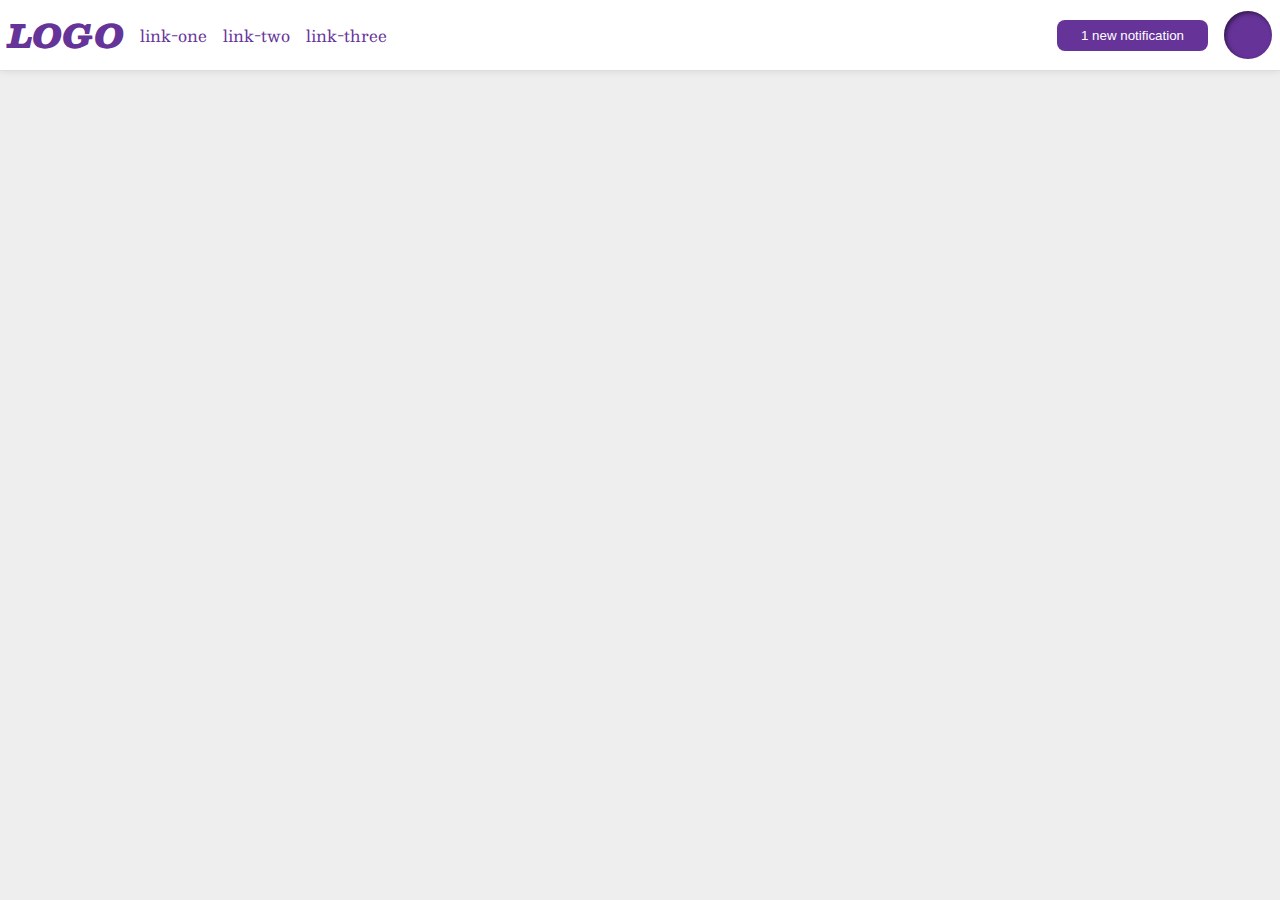
<file: foundations/flex/03-flex-header-2/index.html>
<!DOCTYPE html>
<html lang="en">
  <head>
    <meta charset="UTF-8">
    <meta http-equiv="X-UA-Compatible" content="IE=edge">
    <meta name="viewport" content="width=device-width, initial-scale=1.0">
    <title>Flex Header 2</title>
    <link rel="stylesheet" href="style.css">
  </head>
  <body>
    <div class="header">
      <div class="left">
        <div class="logo">
          LOGO
        </div>
        <ul class="links">
          <li><a href="https://google.com">link-one</a></li>
          <li><a href="https://google.com">link-two</a></li>
          <li><a href="https://google.com">link-three</a></li>
        </ul>
      </div>
      <div class="right">
        <button class="notifications">
          1 new notification
        </button>
        <div class="profile-image"></div>
      </div>
    </div>
  </body>
</html>
</file>
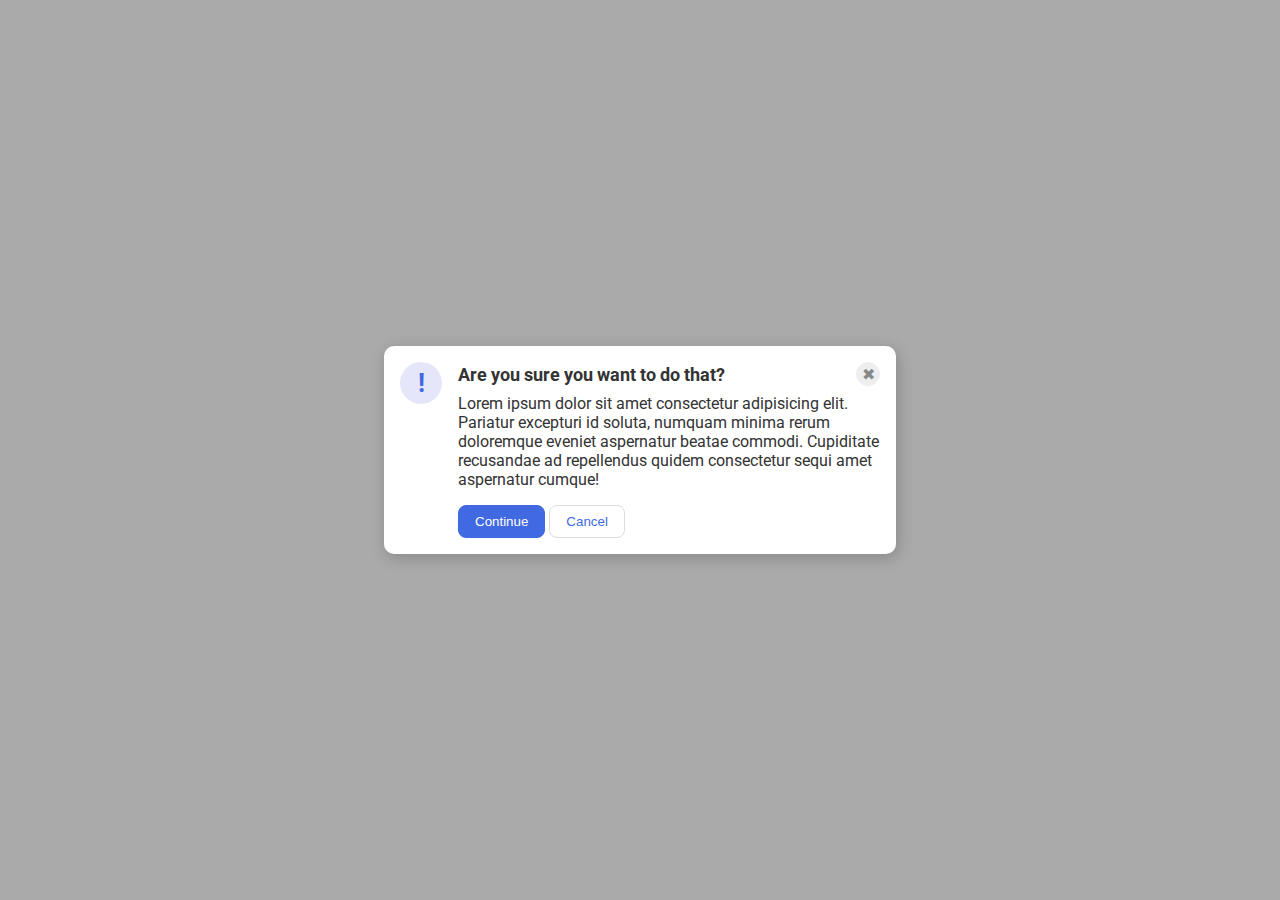
<file: foundations/flex/05-flex-modal/index.html>
<!DOCTYPE html>
<html lang="en">
  <head>
    <meta charset="UTF-8">
    <meta http-equiv="X-UA-Compatible" content="IE=edge">
    <meta name="viewport" content="width=device-width, initial-scale=1.0">
    <link rel="stylesheet" href="style.css">
    <title>Modal</title>
  </head>
  <body>
    <div class="modal">
      <div class="icon">!</div>
      <!-- additional container used here -->
      <div class="container">
        <!-- header div was moved to encompass the close button as well -->
        <div class="header">Are you sure you want to do that?
          <button class="close-button">✖</button>
        </div>
        <div class="text">Lorem ipsum dolor sit amet consectetur adipisicing elit. Pariatur excepturi id soluta, numquam minima rerum doloremque eveniet aspernatur beatae commodi. Cupiditate recusandae ad repellendus quidem consectetur sequi amet aspernatur cumque!</div>
        <button class="continue">Continue</button>
        <button class="cancel">Cancel</button>
      </div>
    </div>
  </body>
</html>
</file>
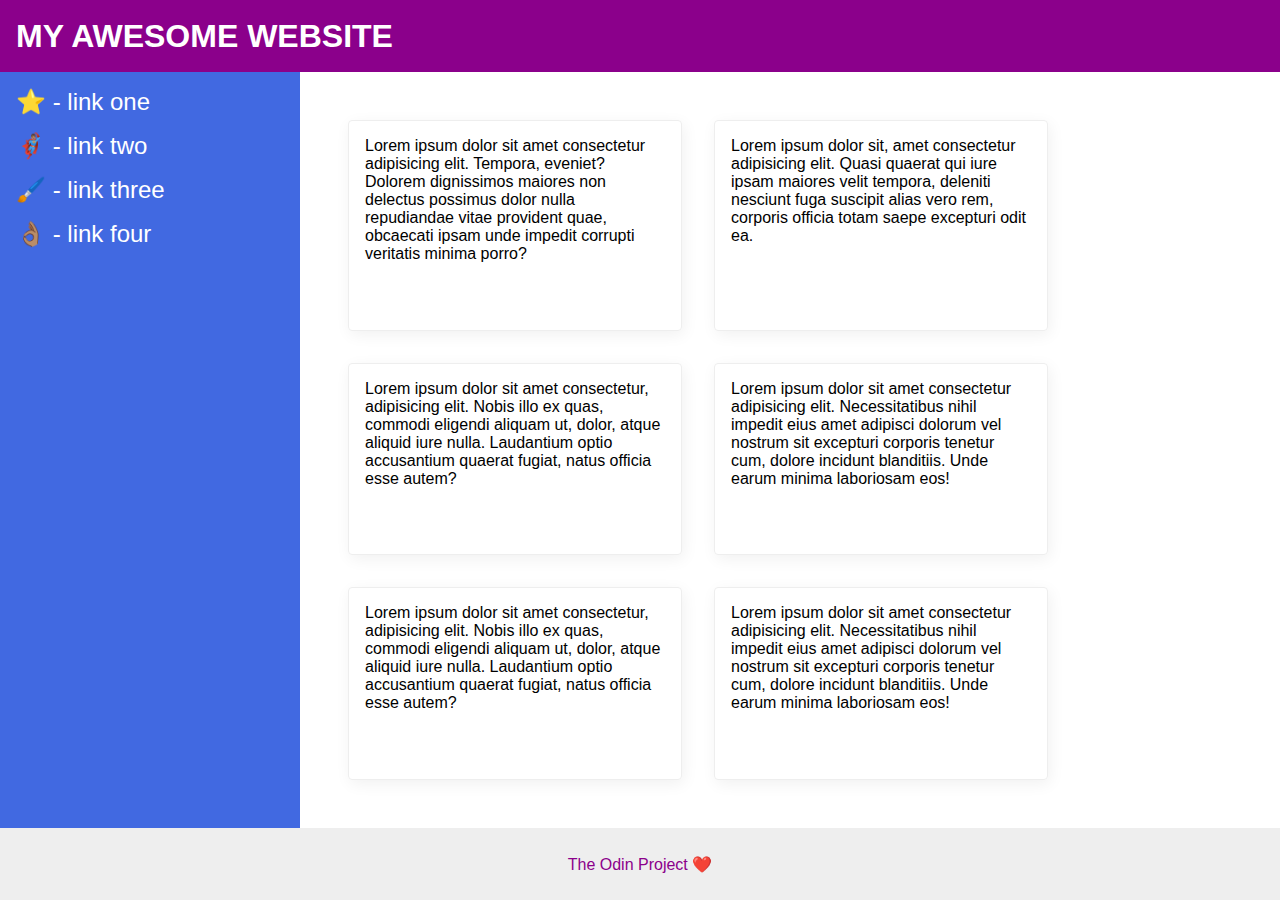
<file: foundations/flex/07-flex-layout-2/index.html>
<!DOCTYPE html>
<html lang="en">
  <head>
    <meta charset="UTF-8">
    <meta http-equiv="X-UA-Compatible" content="IE=edge">
    <meta name="viewport" content="width=device-width, initial-scale=1.0">
    <title>The Holy Grail</title>
    <link rel="stylesheet" href="style.css">
  </head>
  <body>
    <div class="header">
      MY AWESOME WEBSITE
    </div>
    <div class="body">
      <div class="sidebar">
        <ul>
          <li><a href="#">⭐ - link one</a></li>
          <li><a href="#">🦸🏽‍♂️ - link two</a></li>
          <li><a href="#">🖌️ - link three</a></li>
          <li><a href="#">👌🏽 - link four</a></li>
        </ul>
      </div>
      <div class="container">
        <div class="card">Lorem ipsum dolor sit amet consectetur adipisicing elit. Tempora, eveniet? Dolorem dignissimos maiores non delectus possimus dolor nulla repudiandae vitae provident quae, obcaecati ipsam unde impedit corrupti veritatis minima porro?</div>
        <div class="card">Lorem ipsum dolor sit, amet consectetur adipisicing elit. Quasi quaerat qui iure ipsam maiores velit tempora, deleniti nesciunt fuga suscipit alias vero rem, corporis officia totam saepe excepturi odit ea.</div>
        <div class="card">Lorem ipsum dolor sit amet consectetur, adipisicing elit. Nobis illo ex quas, commodi eligendi aliquam ut, dolor, atque aliquid iure nulla. Laudantium optio accusantium quaerat fugiat, natus officia esse autem?</div>
        <div class="card">Lorem ipsum dolor sit amet consectetur adipisicing elit. Necessitatibus nihil impedit eius amet adipisci dolorum vel nostrum sit excepturi corporis tenetur cum, dolore incidunt blanditiis. Unde earum minima laboriosam eos!</div>
        <div class="card">Lorem ipsum dolor sit amet consectetur, adipisicing elit. Nobis illo ex quas, commodi eligendi aliquam ut, dolor, atque aliquid iure nulla. Laudantium optio accusantium quaerat fugiat, natus officia esse autem?</div>
        <div class="card">Lorem ipsum dolor sit amet consectetur adipisicing elit. Necessitatibus nihil impedit eius amet adipisci dolorum vel nostrum sit excepturi corporis tenetur cum, dolore incidunt blanditiis. Unde earum minima laboriosam eos!</div>
      </div>
    </div>
    <div class="footer">
      The Odin Project ❤️
    </div>
  </body>
</html>
</file>
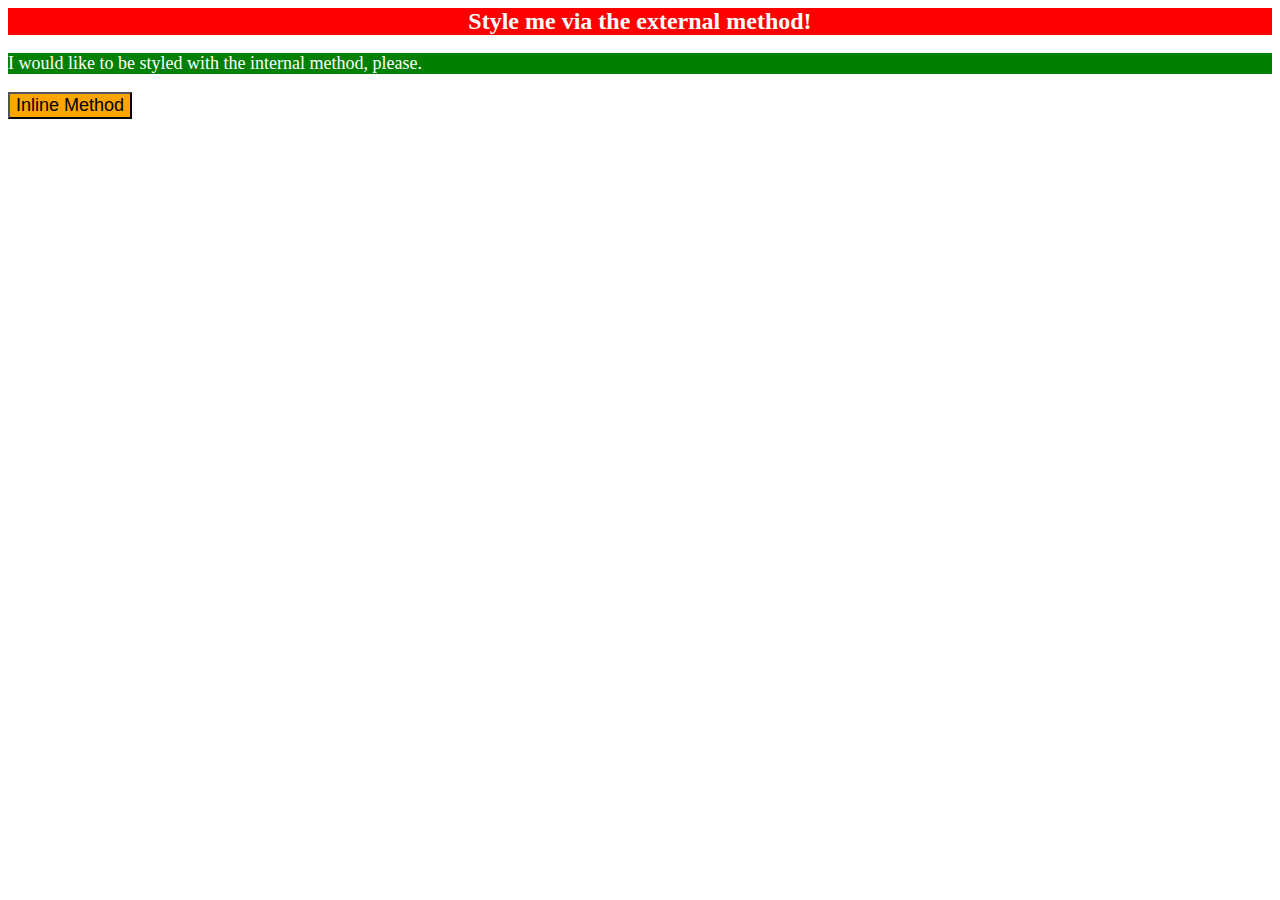
<file: foundations/intro-to-css/01-css-methods/index.html>
<!DOCTYPE html>
<html lang="en">
  <head>
    <meta charset="UTF-8">
    <meta http-equiv="X-UA-Compatible" content="IE=edge">
    <meta name="viewport" content="width=device-width, initial-scale=1.0">
    <title>Methods for Adding CSS</title>

    <!--This is how we link the css file to this html file-->
    <link rel="stylesheet" href="style.css">
  </head>
  <body>
    <div>Style me via the external method!</div>
    <p>I would like to be styled with the internal method, please.</p>

    <!--This is inline css which means that the css is done within the html file-->
    <style>
      p {
        color: white;
        background-color: green;
        font-size: 18px;
      }
    </style>
    <button style="background-color: orange; font-size: 18px;">Inline Method</button>
  </body>
</html>
</file>
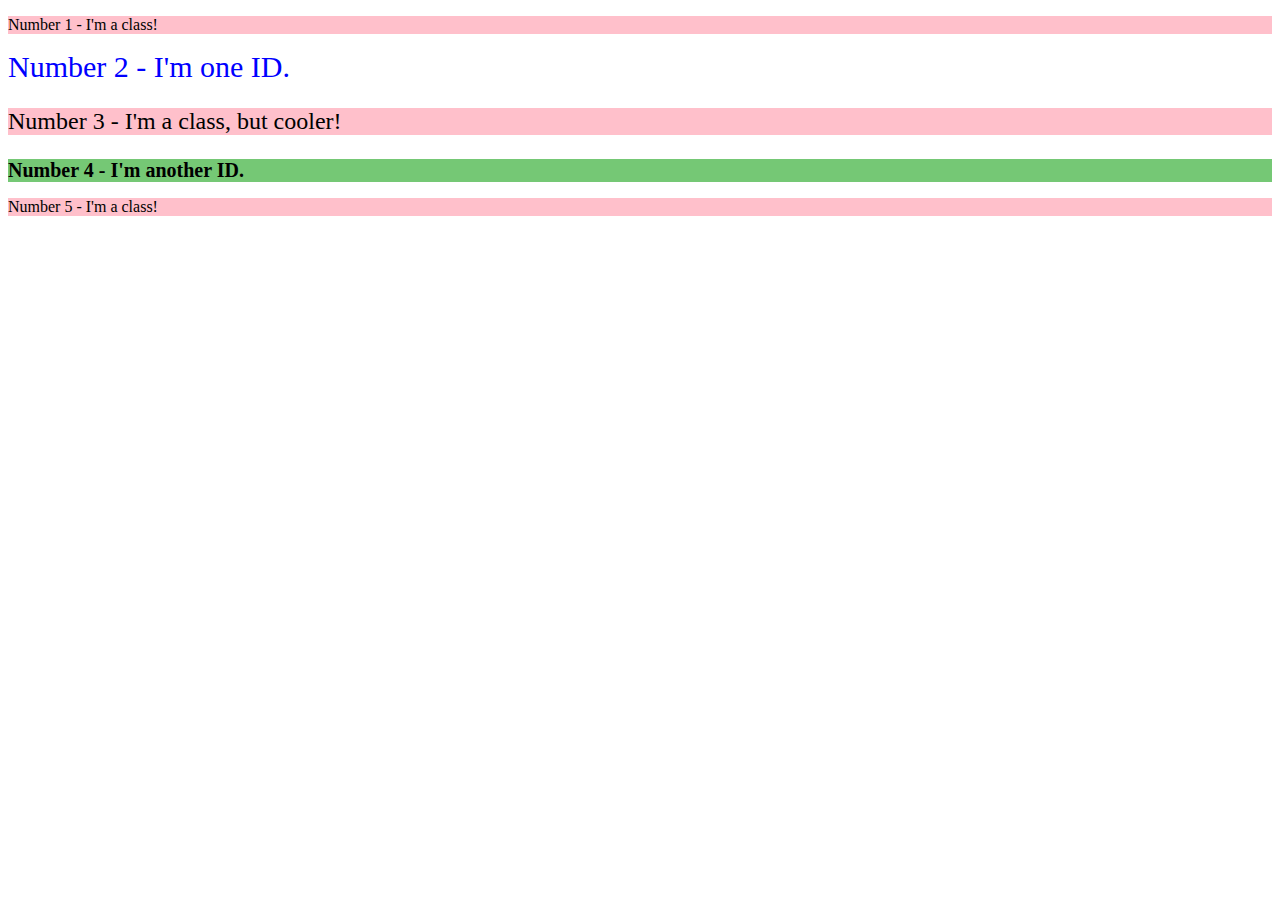
<file: foundations/intro-to-css/02-class-id-selectors/index.html>
<!DOCTYPE html>
<html lang="en">
  <head>
    <meta charset="UTF-8">
    <meta http-equiv="X-UA-Compatible" content="IE=edge">
    <meta name="viewport" content="width=device-width, initial-scale=1.0">
    <title>Class and ID Selectors</title>
    <link rel="stylesheet" href="style.css">
  </head>
  <body>
    <p>Number 1 - I'm a class!</p>
    <div id="num2">Number 2 - I'm one ID.</div>
    <p id="num3">Number 3 - I'm a class, but cooler!</p>
    <div id="num4">Number 4 - I'm another ID.</div>
    <p>Number 5 - I'm a class!</p>
  </body>
</html>
</file>
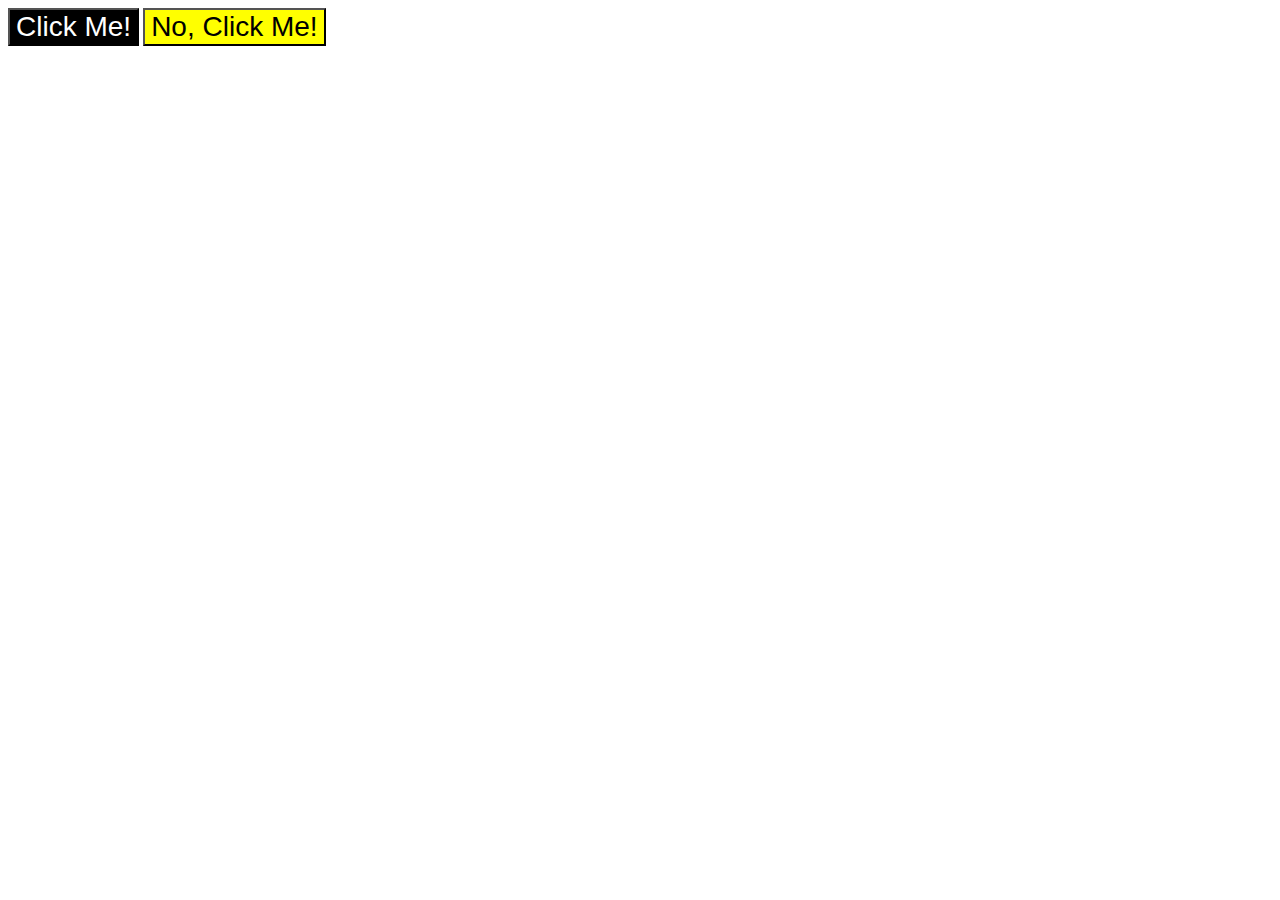
<file: foundations/intro-to-css/03-grouping-selectors/index.html>
<!DOCTYPE html>
<html lang="en">
  <head>
    <meta charset="UTF-8">
    <meta http-equiv="X-UA-Compatible" content="IE=edge">
    <meta name="viewport" content="width=device-width, initial-scale=1.0">
    <title>Grouping Selectors</title>
    <link rel="stylesheet" href="style.css">
  </head>
  <body>
    <button class="black btn">Click Me!</button>
    <button class="yellow btn">No, Click Me!</button>
  </body>
</html>
</file>
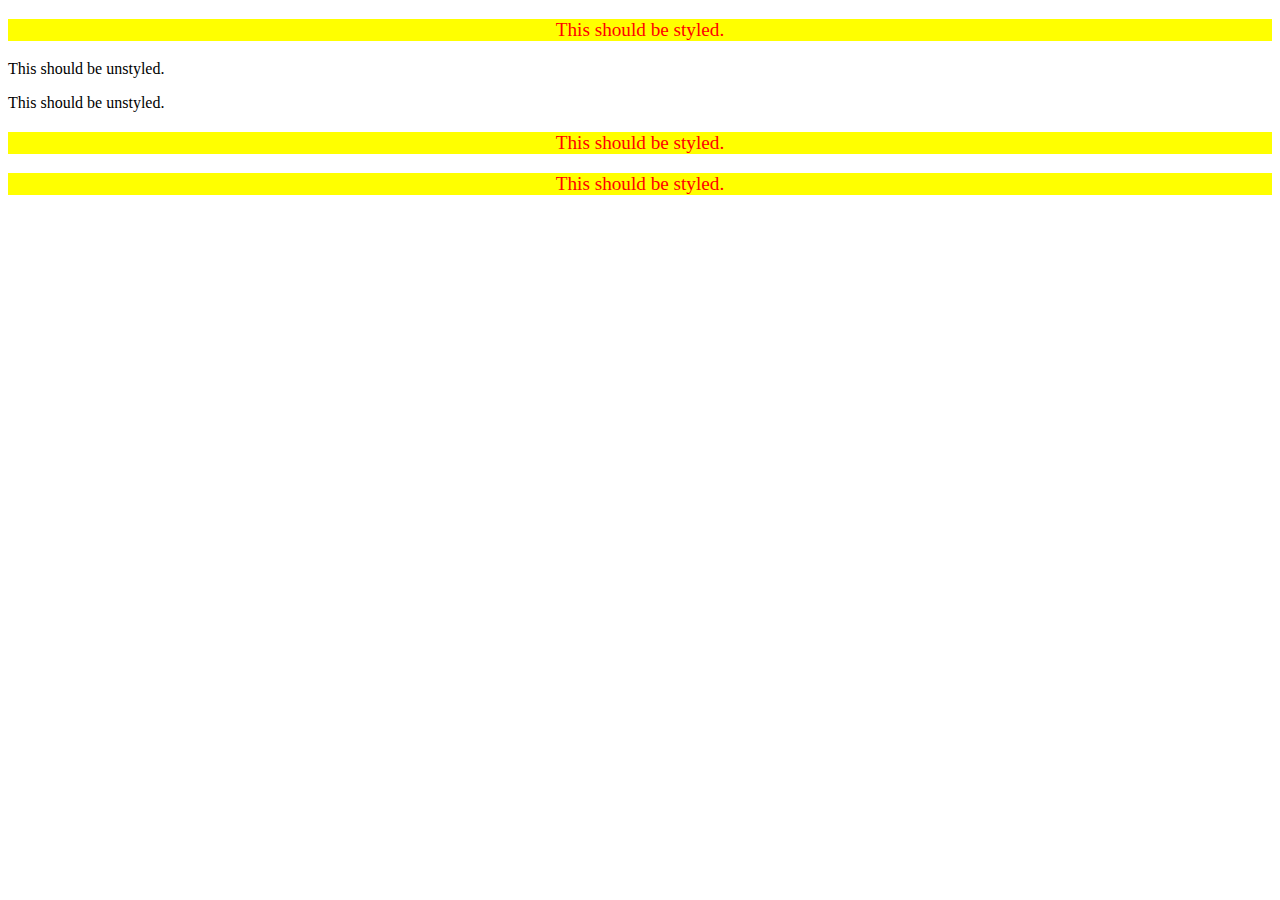
<file: foundations/intro-to-css/05-descendant-combinator/index.html>
<!DOCTYPE html>
<html lang="en">
  <head>
    <meta charset="UTF-8">
    <meta http-equiv="X-UA-Compatible" content="IE=edge">
    <meta name="viewport" content="width=device-width, initial-scale=1.0">
    <title>Descendant Combinator</title>
    <link rel="stylesheet" href="style.css">
  </head>
  <body>
    <div class="container">
      <p class="text styled">This should be styled.</p>
    </div>
    <p class="text">This should be unstyled.</p>
    <p class="text">This should be unstyled.</p>
    <div class="container">
      <p class="text styled">This should be styled.</p>
      <p class="text styled">This should be styled.</p>
    </div>
  </body>
</html>
</file>
<file: foundations/flex/03-flex-header-2/style.css>
/* this is some magical font-importing.  
you'll learn about it later. */
@import url('https://fonts.googleapis.com/css2?family=Besley:ital,wght@0,400;1,900&display=swap');

body {
  margin: 0;
  background: #eee;
  font-family: Besley, serif;
}

.header {
  background: white;
  border-bottom: 1px solid #ddd;
  box-shadow: 0 0 8px rgba(0,0,0,.1);
}

.profile-image {
  background: rebeccapurple;
  box-shadow: inset 2px 2px 4px rgba(0,0,0,.5);
  border-radius: 50%;
  width: 48px;
  height:  48px;
}

.logo {
  color: rebeccapurple;
  font-size: 32px;
  font-weight: 900;
  font-style: italic;
}

button {
  border: none;
  border-radius: 8px;
  background: rebeccapurple;
  color: white;
  padding: 8px 24px;
}

a {
  /* this removes the line under our links */
  text-decoration: none;
  color: rebeccapurple;
}

ul {
  list-style-type: none;
}

/* SOLUTION */

.header {
  display: flex;
  justify-content: space-between;
  padding: 8px;
}

ul {
  display: flex;
  margin: 0;
  padding: 0;
  gap: 16px;
}

.left, .right {
  display: flex;
  align-items: center;
  gap: 16px;
}
</file>
<file: foundations/flex/05-flex-modal/style.css>
@import url('https://fonts.googleapis.com/css2?family=Roboto:wght@400;700&display=swap');

html, body {
  height: 100%;
}

body {
  font-family: Roboto, sans-serif;
  margin: 0;
  background: #aaa;
  color: #333;
  /* I'll give you this one for free */
  display: flex;
  align-items: center;
  justify-content: center;
}

.modal {
  background: white;
  width: 480px;
  border-radius: 10px;
  box-shadow: 2px 4px 16px rgba(0,0,0,.2);
  display: flex;
  gap: 16px;
  padding: 16px;
  flex-shrink: 0;
}

.icon {
  color: royalblue;
  font-size: 26px;
  font-weight: 700;
  background: lavender;
  width: 42px;
  height: 42px;
  border-radius: 50%;
  display: flex;
  align-items: center;
  justify-content: center;
  flex-shrink: 0; /* this keeps the icon from getting smashed by the text */
}

.close-button {
  background: #eee;
  border-radius: 50%;
  color: #888;
  font-weight: 400;
  font-size: 16px;
  height: 24px;
  width: 24px;
  display: flex;
  align-items: center;
  justify-content: center;
  border: 1px solid #eee;
  padding: 0;
}

button {
  cursor: pointer;
  padding: 8px 16px;
  border-radius: 8px;
}

button.continue {
  background: royalblue;
  border: 1px solid royalblue;
  color: white;
}

button.cancel {
  background: white;
  border: 1px solid #ddd;
  color: royalblue;
}

/* header container should be wrapped around the button element as well in order for flex style to work */
.header {
  display: flex;
  align-items: center;
  justify-content: space-between;
  font-size: 18px;
  font-weight: 700;
  margin-bottom: 8px;
}

.text {
  margin-bottom: 16px;
}
</file>
<file: foundations/flex/07-flex-layout-2/style.css>
body {
  font-family: -apple-system, BlinkMacSystemFont, 'Segoe UI', Roboto, Oxygen, Ubuntu, Cantarell, 'Open Sans', 'Helvetica Neue', sans-serif;
  margin: 0;
  min-height: 100vh;
}

.header {
  height: 72px;
  background: darkmagenta;
  color: white;
}

.footer {
  height: 72px;
  background: #eee;
  color: darkmagenta;
}

.sidebar {
  width: 300px;
  background: royalblue;
  box-sizing: border-box;
}

.card {
  border: 1px solid #eee;
  box-shadow: 2px 4px 16px rgba(0,0,0,.06);
  border-radius: 4px;
}

/* SOLUTION */

body {
  display: flex;
  flex-direction: column;
}

.header {
  display: flex;
  align-items: center;
  padding: 0 16px;
  font-size: 32px;
  font-weight: 900;
}

.body {
  flex: 1;
  display: flex;
}

.sidebar {
  flex-shrink: 0;
  padding: 16px;
}

ul {
  list-style-type: none;
  margin: 0;
  padding: 0;
}

li {
  margin-bottom: 16px;
}

a {
  color: white;
  text-decoration: none;
  font-size: 24px;
}

.container {
  padding: 48px;
  display: flex;
  flex-wrap: wrap;
  gap: 32px;
}

.card {
  padding: 16px;
  width: 300px;
}

.footer {
  display: flex;
  align-items: center;
  justify-content: center;
}
</file>
<file: foundations/intro-to-css/01-css-methods/style.css>
/* this is external css where the css styles are done outside the html file */
div {
    font-family: 'Times New Roman', Times, serif;
    font-weight: bold;
    text-align: center;
    font-size: x-large;
    color: #ffffff;
    background-color: red;
}
</file>
<file: foundations/intro-to-css/02-class-id-selectors/style.css>
p {
    background-color: pink;
}

p#num3 {
    font-size: 24px;
}

div#num2 {
    font-size: 30px;
    color: blue;
}

div#num4 {
    background-color: rgb(117, 200, 117);
    font-weight: bold;
    font-size: 20px;
}
</file>
<file: foundations/intro-to-css/03-grouping-selectors/style.css>
.btn {
    font-family: Helvetica, "Times New Roman", sans-serif;
  font-size: 28px;
}

.black {
    background-color: black;
    color: white;
}

.yellow {
    background-color: yellow;
    color: black;
}
</file>
<file: foundations/intro-to-css/05-descendant-combinator/style.css>
.styled {
    background-color: yellow;
    color: red;
    text-align: center;

    font-size: larger;
}
</file>
